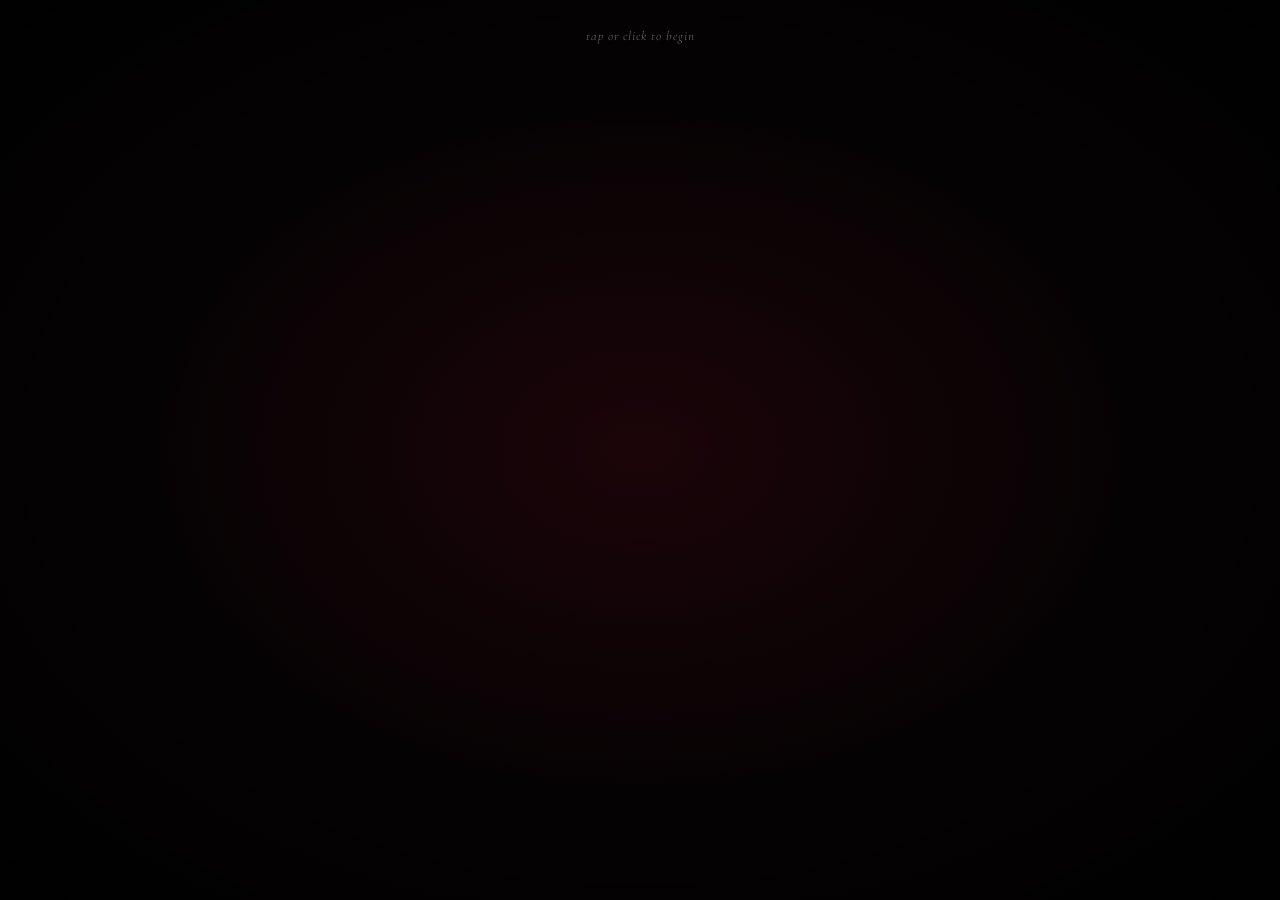
<file: index.html>
<!DOCTYPE html>
<html lang="en">
<head>
  <meta charset="UTF-8">
  <meta name="viewport" content="width=device-width, initial-scale=1.0">
  <title>Ananya Flix — Birthday Special</title>
  <style>
    @import url('https://fonts.googleapis.com/css2?family=Bebas+Neue&family=Playfair+Display:ital,wght@0,600;1,500&family=Cormorant+Garamond:ital,wght@0,500;1,500&display=swap');

    :root{
      --black: #050203;
      --crimson: #E01A3D;
      --crimson-light: #FF4A62;
      --crimson-dim: #7A0E20;
      --gold: #E8C77E;
      --ivory: #F4EDE4;
    }

    *{ box-sizing:border-box; margin:0; padding:0; }

    html,body{
      background:var(--black);
      font-family:'Cormorant Garamond', serif;
      color:var(--ivory);
    }

    /* ========== INTRO/SPLASH SCREEN ========== */
    .splash-screen{
      position:fixed;
      inset:0;
      background:var(--black);
      z-index:9999;
      display:flex;
      align-items:center;
      justify-content:center;
      overflow:hidden;
    }

    .splash-screen.hide{
      animation: splashFade 0.8s ease forwards;
    }

    @keyframes splashFade{
      to{ opacity:0; pointer-events:none; }
    }

    .stage{
      position:relative;
      width:100%;
      height:100vh;
      display:flex;
      align-items:center;
      justify-content:center;
      cursor:pointer;
    }

    .stage::before{
      content:"";
      position:absolute;
      inset:0;
      background:radial-gradient(ellipse at center, rgba(224,26,61,0.10) 0%, rgba(0,0,0,0) 55%, rgba(0,0,0,0.85) 100%);
      pointer-events:none;
      z-index:5;
    }

    .scene{
      position:absolute;
      inset:0;
      display:flex;
      align-items:center;
      justify-content:center;
      opacity:0;
    }

    #scene-n{ z-index:2; }
    #scene-n.play{ animation: fadeIn 250ms ease forwards, fadeOut 400ms ease 1500ms forwards; }

    .n-mark{
      width:min(38vw, 190px);
      filter: drop-shadow(0 0 18px rgba(224,26,61,0.85)) drop-shadow(0 0 46px rgba(224,26,61,0.5));
      opacity:0;
    }

    #scene-n.play .n-mark{ animation: fadeIn 200ms ease forwards, nPulse 900ms ease-in-out 950ms forwards; }

    .n-piece{
      transform-box: fill-box;
      transform-origin: center;
      transform: scaleY(0.05);
      opacity:0;
    }

    #scene-n.play .n-left{ animation: pieceGrow 550ms cubic-bezier(.2,.85,.3,1) 100ms forwards; }
    #scene-n.play .n-diag{ animation: pieceGrow 600ms cubic-bezier(.2,.85,.3,1) 260ms forwards; }
    #scene-n.play .n-right{ animation: pieceGrow 550ms cubic-bezier(.2,.85,.3,1) 420ms forwards; }

    @keyframes pieceGrow{
      0%{ transform:scaleY(0.05); opacity:0; }
      50%{ opacity:1; }
      100%{ transform:scaleY(1); opacity:1; }
    }

    @keyframes nPulse{
      0%{ transform:scale(1); }
      35%{ transform:scale(1.1); filter: drop-shadow(0 0 30px rgba(255,74,98,0.95)) drop-shadow(0 0 70px rgba(224,26,61,0.7)); }
      100%{ transform:scale(1.32); opacity:1; }
    }

    #scene-logo{ z-index:3; }

    .logo-text{
      font-family:'Bebas Neue', sans-serif;
      font-size:clamp(48px, 11vw, 128px);
      letter-spacing:6px;
      color:var(--crimson);
      text-shadow: 0 0 8px rgba(224,26,61,0.9), 0 0 30px rgba(224,26,61,0.6), 0 0 60px rgba(224,26,61,0.35);
      opacity:0;
    }

    #scene-logo.play{ animation: fadeIn 200ms ease 1650ms forwards, fadeOut 500ms ease 3500ms forwards; }
    #scene-logo.play .logo-text{ animation: flickerZoom 1900ms ease-out 1750ms forwards; }

    @keyframes flickerZoom{
      0%{ opacity:0; transform:scale(0.82); }
      8%{ opacity:1; }
      12%{ opacity:0.3; }
      16%{ opacity:1; }
      22%{ opacity:0.5; }
      28%{ opacity:1; transform:scale(0.9); }
      70%{ opacity:1; transform:scale(1.28); }
      100%{ opacity:1; transform:scale(1.55); }
    }

    .original-tag{
      position:absolute;
      bottom:38%;
      left:50%;
      transform:translateX(-50%);
      font-family:'Cormorant Garamond', serif;
      font-weight:500;
      letter-spacing:5px;
      font-size:14px;
      color:var(--ivory);
      text-transform:uppercase;
      opacity:0;
    }

    #scene-logo.play .original-tag{ animation: fadeIn 500ms ease 2700ms forwards; }

    #scene-card{
      z-index:4;
      flex-direction:column;
      text-align:center;
      gap:18px;
    }

    #scene-card.play{ animation: fadeIn 900ms ease 3650ms forwards; }

    .eyebrow{
      font-family:'Cormorant Garamond', serif;
      font-weight:500;
      font-style:italic;
      letter-spacing:4px;
      text-transform:uppercase;
      font-size:15px;
      color:var(--gold);
      opacity:0;
    }

    .heroine{
      font-family:'Playfair Display', serif;
      font-weight:600;
      font-size:clamp(42px, 8vw, 92px);
      color:var(--ivory);
      letter-spacing:2px;
      opacity:0;
      position:relative;
    }

    .heroine::after{
      content:"";
      display:block;
      width:0%;
      height:1px;
      background:var(--crimson);
      margin:14px auto 0;
    }

    .tagline{
      font-family:'Cormorant Garamond', serif;
      font-style:italic;
      font-weight:500;
      font-size:clamp(18px, 2.6vw, 26px);
      color:rgba(244,237,228,0.82);
      opacity:0;
      max-width:600px;
      line-height:1.5;
    }

    #scene-card.play .eyebrow{ animation: fadeIn 700ms ease 3900ms forwards; }
    #scene-card.play .heroine{ animation: fadeIn 900ms ease 4250ms forwards; }
    #scene-card.play .heroine::after{ animation: lineGrow 900ms ease 4500ms forwards; }
    #scene-card.play .tagline{ animation: fadeIn 900ms ease 5000ms forwards; }

    @keyframes lineGrow{ to{ width:120px; } }
    @keyframes fadeIn{ from{ opacity:0; } to{ opacity:1; } }
    @keyframes fadeOut{ from{ opacity:1; } to{ opacity:0; } }

    .replay{
      position:absolute;
      bottom:28px;
      right:28px;
      z-index:10;
      font-family:'Cormorant Garamond', serif;
      letter-spacing:2px;
      text-transform:uppercase;
      font-size:12px;
      color:rgba(244,237,228,0.55);
      background:transparent;
      border:1px solid rgba(244,237,228,0.3);
      padding:8px 16px;
      border-radius:2px;
      cursor:pointer;
      opacity:0;
      transition:opacity 400ms ease, color 200ms ease, border-color 200ms ease;
    }
    .replay.show{ opacity:1; }
    .replay:hover{ color:var(--gold); border-color:var(--gold); }

    .hint{
      position:absolute;
      top:28px;
      left:50%;
      transform:translateX(-50%);
      font-family:'Cormorant Garamond', serif;
      font-style:italic;
      font-size:13px;
      letter-spacing:1px;
      color:rgba(244,237,228,0.4);
      z-index:10;
      opacity:1;
      transition:opacity 500ms ease;
    }
    .hint.hide{ opacity:0; }

    /* ========== MAIN CONTENT ========== */
    .main-content{
      min-height:100vh;
      background:var(--black);
      opacity:0;
      display:none;
      animation: contentFadeIn 0.8s ease forwards;
    }

    @keyframes contentFadeIn{
      to{ opacity:1; }
    }

    .navbar{
      position:sticky;
      top:0;
      z-index:100;
      padding:20px 40px;
      background:linear-gradient(to bottom, rgba(0,0,0,0.9), transparent);
      backdrop-filter:blur(10px);
      display:flex;
      justify-content:space-between;
      align-items:center;
    }

    .logo{
      font-family:'Bebas Neue', sans-serif;
      font-size:28px;
      font-weight:900;
      letter-spacing:2px;
    }

    .logo .red{ color:var(--crimson); }
    .logo .white{ color:var(--ivory); }

    nav a{
      color:var(--ivory);
      text-decoration:none;
      margin:0 20px;
      font-size:14px;
      letter-spacing:1px;
      transition:color 0.3s ease;
    }

    nav a:hover{ color:var(--crimson); }

    .hero{
      height:80vh;
      background:linear-gradient(135deg, rgba(224,26,61,0.15) 0%, rgba(122,14,32,0.1) 100%);
      display:flex;
      align-items:center;
      justify-content:center;
      text-align:center;
      position:relative;
      overflow:hidden;
    }

    .hero::before{
      content:"";
      position:absolute;
      inset:0;
      background:radial-gradient(circle at center, rgba(232,199,126,0.1) 0%, transparent 70%);
      animation: glow 8s ease-in-out infinite;
    }

    @keyframes glow{
      0%, 100%{ transform:scale(1); opacity:0.5; }
      50%{ transform:scale(1.1); opacity:0.8; }
    }

    .hero-content{
      position:relative;
      z-index:2;
      max-width:800px;
      padding:40px;
    }

    .hero-content h1{
      font-family:'Playfair Display', serif;
      font-size:clamp(48px, 8vw, 96px);
      margin-bottom:20px;
      color:var(--crimson);
      text-shadow:0 0 30px rgba(224,26,61,0.6);
    }

    .hero-content p{
      font-size:clamp(18px, 2.5vw, 24px);
      color:rgba(244,237,228,0.9);
      margin-bottom:40px;
      line-height:1.8;
    }

    .cta-buttons{
      display:flex;
      gap:20px;
      justify-content:center;
      flex-wrap:wrap;
    }

    .btn{
      padding:14px 32px;
      font-size:14px;
      font-weight:700;
      letter-spacing:2px;
      text-transform:uppercase;
      border:none;
      border-radius:4px;
      cursor:pointer;
      transition:all 0.3s ease;
      font-family:'Cormorant Garamond', serif;
    }

    .btn-primary{
      background:var(--crimson);
      color:white;
    }

    .btn-primary:hover{
      background:var(--crimson-light);
      box-shadow:0 0 20px rgba(224,26,61,0.6);
    }

    .btn-secondary{
      background:transparent;
      color:var(--gold);
      border:1px solid var(--gold);
    }

    .btn-secondary:hover{
      background:var(--gold);
      color:var(--black);
    }

    .section{
      padding:80px 40px;
      text-align:center;
    }

    .section h2{
      font-family:'Playfair Display', serif;
      font-size:clamp(36px, 5vw, 64px);
      color:var(--crimson);
      margin-bottom:40px;
      text-transform:uppercase;
      letter-spacing:3px;
    }

    .gallery{
      display:grid;
      grid-template-columns:repeat(auto-fit, minmax(280px, 1fr));
      gap:30px;
      max-width:1200px;
      margin:0 auto;
    }

    .gallery-card{
      background:linear-gradient(135deg, rgba(224,26,61,0.2) 0%, rgba(122,14,32,0.1) 100%);
      padding:30px;
      border-radius:8px;
      border:1px solid rgba(232,199,126,0.3);
      transition:all 0.3s ease;
      cursor:pointer;
    }

    .gallery-card:hover{
      transform:translateY(-10px);
      border-color:var(--crimson);
      box-shadow:0 20px 40px rgba(224,26,61,0.3);
    }

    .gallery-card h3{
      font-family:'Playfair Display', serif;
      font-size:24px;
      color:var(--gold);
      margin-bottom:15px;
    }

    .gallery-card p{
      color:rgba(244,237,228,0.8);
      line-height:1.8;
    }

    .timeline{
      max-width:800px;
      margin:0 auto;
      position:relative;
    }

    .timeline::before{
      content:"";
      position:absolute;
      left:50%;
      transform:translateX(-50%);
      width:2px;
      height:100%;
      background:linear-gradient(to bottom, var(--crimson), transparent);
    }

    .timeline-item{
      margin-bottom:50px;
      position:relative;
    }

    .timeline-item:nth-child(odd) .timeline-content{
      margin-left:0;
      margin-right:auto;
      padding-right:50px;
      width:45%;
      text-align:right;
    }

    .timeline-item:nth-child(even) .timeline-content{
      margin-left:auto;
      margin-right:0;
      padding-left:50px;
      width:45%;
      text-align:left;
    }

    .timeline-dot{
      position:absolute;
      left:50%;
      transform:translateX(-50%);
      width:12px;
      height:12px;
      background:var(--crimson);
      border:3px solid var(--black);
      border-radius:50%;
      top:0;
    }

    .timeline-content h3{
      font-family:'Playfair Display', serif;
      color:var(--gold);
      font-size:18px;
      margin-bottom:10px;
    }

    .timeline-content p{
      color:rgba(244,237,228,0.8);
      font-size:14px;
    }

    .footer{
      padding:40px;
      text-align:center;
      border-top:1px solid rgba(232,199,126,0.2);
      background:rgba(0,0,0,0.5);
    }

    .footer p{
      color:rgba(244,237,228,0.6);
      font-size:14px;
    }

    @media (max-width:768px){
      .navbar{ padding:15px 20px; }
      .section{ padding:50px 20px; }
      .timeline::before{ left:20px; }
      .timeline-item:nth-child(odd) .timeline-content,
      .timeline-item:nth-child(even) .timeline-content{
        width:100%;
        margin:0;
        padding:0 0 0 60px;
        text-align:left;
      }
      .timeline-dot{ left:20px; }
      .hero-content{ padding:20px; }
    }
  </style>
</head>
<body>

<!-- SPLASH SCREEN -->
<div class="splash-screen" id="splashScreen">
  <div class="stage" id="stage">
    <div class="hint" id="hint">tap or click to begin</div>

    <div class="scene" id="scene-n">
      <svg class="n-mark" viewBox="0 0 200 260">
        <defs>
          <linearGradient id="nGrad" x1="0" y1="0" x2="200" y2="260" gradientUnits="userSpaceOnUse">
            <stop offset="0%" stop-color="#FF4A62"/>
            <stop offset="50%" stop-color="#E01A3D"/>
            <stop offset="100%" stop-color="#7A0E20"/>
          </linearGradient>
        </defs>
        <path class="n-piece n-left" fill="url(#nGrad)" d="M 30 20 L 70 20 L 70 240 L 44 240 L 30 226 Z"/>
        <path class="n-piece n-diag" fill="url(#nGrad)" d="M 30 20 L 70 20 L 170 240 L 130 240 Z"/>
        <path class="n-piece n-right" fill="url(#nGrad)" d="M 130 240 L 170 240 L 170 34 L 156 20 L 130 20 Z"/>
      </svg>
    </div>

    <div class="scene" id="scene-logo">
      <div class="logo-text">ANANYAFLIX</div>
      <div class="original-tag">Birthday Special</div>
    </div>

    <div class="scene" id="scene-card">
      <div class="eyebrow">Starring</div>
      <div class="heroine">Ananya</div>
      <div class="tagline">The Girl Who Makes Every Memory Better</div>
    </div>

    <button class="replay" id="replay">Replay intro</button>
  </div>
</div>

<!-- MAIN CONTENT -->
<div class="main-content" id="mainContent">
  <header class="navbar">
    <div class="logo">
      <span class="red">Ananya</span><span class="white">flix</span>
    </div>
    <nav>
      <a href="#about">About</a>
      <a href="#gallery">Gallery</a>
      <a href="#timeline">Timeline</a>
      <a href="#wishes">Wishes</a>
    </nav>
  </header>

  <section class="hero" id="about">
    <div class="hero-content">
      <h1>🎉 Happy Birthday Ananya! 🎉</h1>
      <p>Celebrating the incredible person you are & all the amazing memories we've created together</p>
      <div class="cta-buttons">
        <button class="btn btn-primary" onclick="scrollTo('gallery')">View Memories</button>
        <button class="btn btn-secondary" onclick="scrollTo('wishes')">Send Wishes</button>
      </div>
    </div>
  </section>

  <section class="section" id="gallery">
    <h2>✨ Moments We Treasure ✨</h2>
    <div class="gallery">
      <div class="gallery-card">
        <h3>🌟 First Meeting</h3>
        <p>The day our story began. A moment that changed everything and led to countless beautiful memories together.</p>
      </div>
      <div class="gallery-card">
        <h3>❤️ Late Night Talks</h3>
        <p>Hours of conversations under the stars, sharing dreams, fears, and everything in between. Irreplaceable moments.</p>
      </div>
      <div class="gallery-card">
        <h3>🎊 Adventures</h3>
        <p>Every trip, every spontaneous plan, every unexpected detour made special because you were there.</p>
      </div>
      <div class="gallery-card">
        <h3>😊 Everyday Magic</h3>
        <p>The ordinary moments that became extraordinary. Laughter in the car, inside jokes, and simple time together.</p>
      </div>
      <div class="gallery-card">
        <h3>🎈 Your Smile</h3>
        <p>That infectious laugh that lights up any room. The warmth you bring to everyone around you.</p>
      </div>
      <div class="gallery-card">
        <h3>🌹 Growing Together</h3>
        <p>From the beginning till now—watching you grow, achieve, inspire. I'm proud of every step you take.</p>
      </div>
    </div>
  </section>

  <section class="section" id="timeline">
    <h2>📅 Our Timeline 📅</h2>
    <div class="timeline">
      <div class="timeline-item">
        <div class="timeline-dot"></div>
        <div class="timeline-content">
          <h3>The Beginning</h3>
          <p>When we first met & everything changed</p>
        </div>
      </div>
      <div class="timeline-item">
        <div class="timeline-dot"></div>
        <div class="timeline-content">
          <h3>First Adventure</h3>
          <p>Our first trip together & countless moments</p>
        </div>
      </div>
      <div class="timeline-item">
        <div class="timeline-dot"></div>
        <div class="timeline-content">
          <h3>Growing Closer</h3>
          <p>Inside jokes, late night calls & deep conversations</p>
        </div>
      </div>
      <div class="timeline-item">
        <div class="timeline-dot"></div>
        <div class="timeline-content">
          <h3>Today</h3>
          <p>Your birthday celebration & countless more memories to come</p>
        </div>
      </div>
    </div>
  </section>

  <section class="section" id="wishes">
    <h2>💌 Special Wishes 💌</h2>
    <div style="max-width:600px; margin:0 auto; background:rgba(232,199,126,0.1); padding:40px; border-radius:8px; border:1px solid rgba(232,199,126,0.3);">
      <p style="font-size:18px; line-height:2; color:var(--ivory); margin-bottom:20px;">
        May this year bring you endless joy & success. May you achieve all your dreams & deserve everything beautiful. 
        Thank you for being the amazing person you are & for all the memories we've created together. 
        Here's to more laughter, more adventures & a lifetime of happiness! 🌟
      </p>
      <p style="font-size:14px; color:var(--gold); letter-spacing:2px;">
        With all my love 💕
      </p>
    </div>
  </section>

  <footer class="footer">
    <p>🎉 Made with ❤️ | Happy Birthday to the Most Special Person 🎉</p>
  </footer>
</div>

<script>
  const splashScreen = document.getElementById('splashScreen');
  const mainContent = document.getElementById('mainContent');
  const stage = document.getElementById('stage');
  const hint = document.getElementById('hint');
  const sceneN = document.getElementById('scene-n');
  const sceneLogo = document.getElementById('scene-logo');
  const sceneCard = document.getElementById('scene-card');
  const replayBtn = document.getElementById('replay');

  let audioCtx = null;
  let played = false;

  function thump(ctx, startTime, freq, dur, gainPeak){
    const osc = ctx.createOscillator();
    const gain = ctx.createGain();
    osc.type = 'sine';
    osc.frequency.setValueAtTime(freq, startTime);
    osc.frequency.exponentialRampToValueAtTime(freq * 0.5, startTime + dur);
    gain.gain.setValueAtTime(0.0001, startTime);
    gain.gain.exponentialRampToValueAtTime(gainPeak, startTime + 0.02);
    gain.gain.exponentialRampToValueAtTime(0.0001, startTime + dur);
    osc.connect(gain);
    gain.connect(ctx.destination);
    osc.start(startTime);
    osc.stop(startTime + dur + 0.05);
  }

  function tick(ctx, startTime, gainPeak){
    const bufferSize = ctx.sampleRate * 0.04;
    const buffer = ctx.createBuffer(1, bufferSize, ctx.sampleRate);
    const data = buffer.getChannelData(0);
    for(let i=0; i<bufferSize; i++){
      data[i] = (Math.random()*2-1) * (1 - i/bufferSize);
    }
    const noise = ctx.createBufferSource();
    noise.buffer = buffer;
    const filter = ctx.createBiquadFilter();
    filter.type = 'highpass';
    filter.frequency.value = 1800;
    const gain = ctx.createGain();
    gain.gain.setValueAtTime(gainPeak, startTime);
    gain.gain.exponentialRampToValueAtTime(0.0001, startTime + 0.04);
    noise.connect(filter);
    filter.connect(gain);
    gain.connect(ctx.destination);
    noise.start(startTime);
  }

  function playTudumSound(){
    try{
      audioCtx = audioCtx || new (window.AudioContext || window.webkitAudioContext)();
      const now = audioCtx.currentTime;
      tick(audioCtx, now, 0.25);
      thump(audioCtx, now + 0.02, 100, 0.3, 0.65);
      tick(audioCtx, now + 0.33, 0.2);
      thump(audioCtx, now + 0.35, 65, 0.5, 0.75);
    }catch(e){}
  }

  function resetScenes(){
    [sceneN, sceneLogo, sceneCard].forEach(s => {
      s.classList.remove('play');
      void s.offsetWidth;
    });
    replayBtn.classList.remove('show');
  }

  function playIntro(){
    if(played) return;
    played = true;
    hint.classList.add('hide');

    sceneN.classList.add('play');
    sceneLogo.classList.add('play');
    sceneCard.classList.add('play');

    setTimeout(playTudumSound, 1250);
    setTimeout(() => { replayBtn.classList.add('show'); }, 6100);
  }

  stage.addEventListener('click', (e) => {
    if(e.target === replayBtn) return;
    if(!played){ playIntro(); }
  });

  replayBtn.addEventListener('click', (e) => {
    e.stopPropagation();
    played = false;
    resetScenes();
    requestAnimationFrame(() => {
      hint.classList.add('hide');
      playIntro();
    });
  });

  setTimeout(function() {
    splashScreen.classList.add('hide');
    setTimeout(function() {
      splashScreen.style.display = 'none';
      mainContent.style.display = 'block';
    }, 800);
  }, 6100);

  function scrollTo(id){
    const element = document.getElementById(id);
    if(element){
      element.scrollIntoView({ behavior: 'smooth' });
    }
  }
</script>

</body>
</html>
</file>
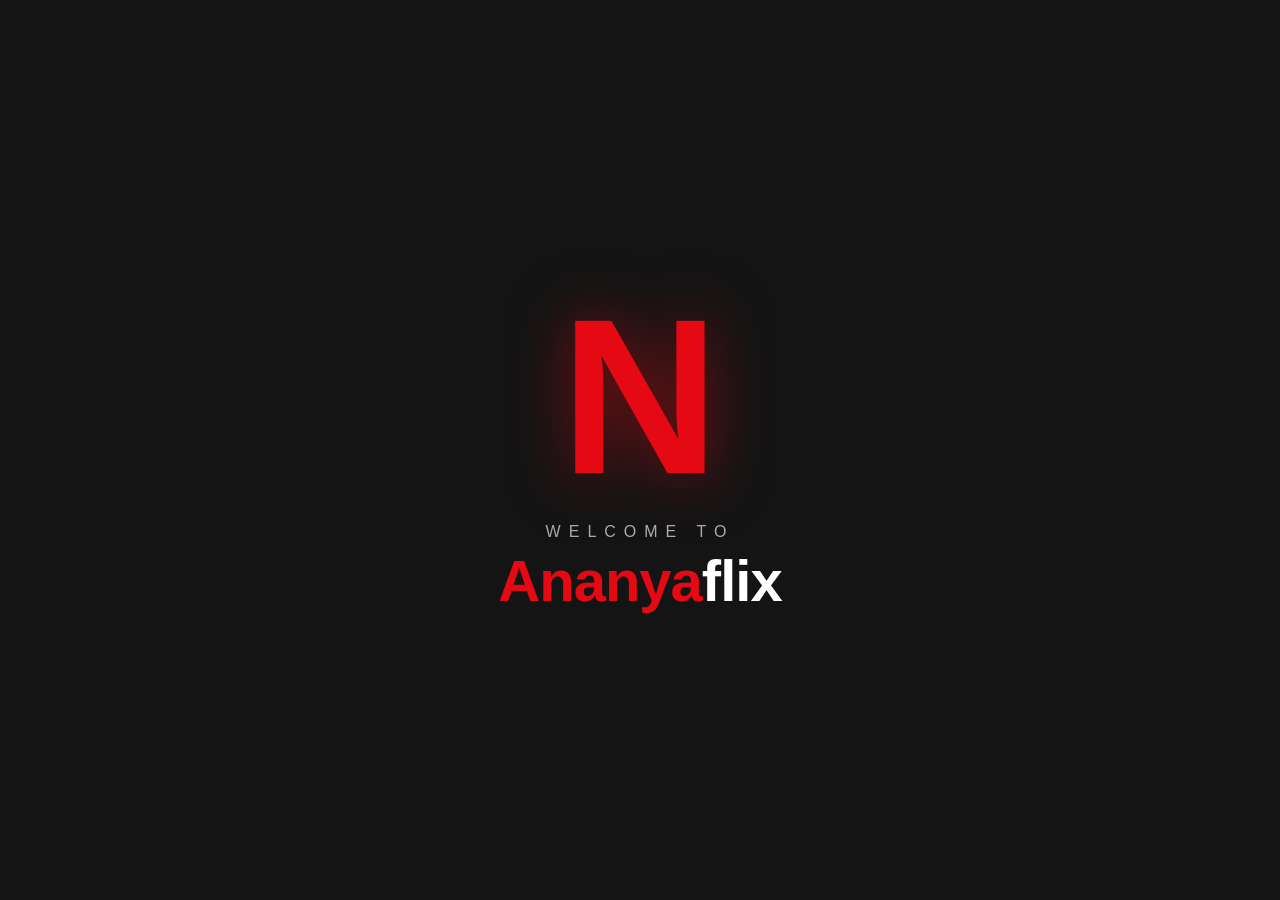
<file: 777.html>
<!DOCTYPE html>
<html lang="en">
<head>
  <meta charset="UTF-8" />
  <meta name="viewport" content="width=device-width, initial-scale=1.0"/>
  <title>Ananyaflix</title>
  <style>
    * { margin: 0; padding: 0; box-sizing: border-box; }

    body {
      background: #141414;
      font-family: Arial, sans-serif;
      overflow: hidden;
    }

    #splash {
      position: fixed;
      inset: 0;
      background: #141414;
      display: flex;
      flex-direction: column;
      align-items: center;
      justify-content: center;
      z-index: 100;
    }

    #big-n {
      font-size: 220px;
      font-weight: 900;
      color: #E50914;
      font-family: 'Arial Black', Arial, sans-serif;
      transform: scale(0) rotate(-10deg);
      opacity: 0;
      animation: popN 0.7s cubic-bezier(0.34, 1.6, 0.64, 1) 0.3s forwards;
      line-height: 1;
      text-shadow: 0 0 60px rgba(229,9,20,0.5);
      position: relative;
      z-index: 2;
    }

    @keyframes popN {
      0%   { transform: scale(0) rotate(-10deg); opacity: 0; }
      50%  { transform: scale(1.25) rotate(3deg); opacity: 1; }
      75%  { transform: scale(0.95) rotate(-1deg); opacity: 1; }
      100% { transform: scale(1) rotate(0deg); opacity: 1; }
    }

    #welcome-text {
      font-size: 16px;
      color: #aaaaaa;
      letter-spacing: 8px;
      text-transform: uppercase;
      opacity: 0;
      transform: translateY(16px);
      animation: fadeUp 0.6s ease 1.2s forwards;
      margin-top: 16px;
      position: relative;
      z-index: 2;
    }

    #brand-name {
      font-size: 58px;
      font-weight: 900;
      font-family: 'Arial Black', Arial, sans-serif;
      opacity: 0;
      transform: translateY(20px);
      animation: fadeUp 0.6s ease 1.8s forwards;
      margin-top: 6px;
      position: relative;
      z-index: 2;
      letter-spacing: -1px;
    }

    #brand-name .red   { color: #E50914; }
    #brand-name .white { color: #ffffff; }

    @keyframes fadeUp {
      to { opacity: 1; transform: translateY(0); }
    }

    #splash.hide {
      animation: splashOut 0.8s ease forwards;
    }

    @keyframes splashOut {
      0%   { opacity: 1; transform: scale(1); }
      100% { opacity: 0; transform: scale(1.05); pointer-events: none; }
    }

    #main {
      background: #141414;
      min-height: 100vh;
      padding: 36px 44px;
      opacity: 0;
      display: none;
      animation: mainIn 0.8s ease forwards;
    }

    @keyframes mainIn { to { opacity: 1; } }

    #logo {
      font-size: 40px;
      font-weight: 900;
      font-family: 'Arial Black', Arial, sans-serif;
      margin-bottom: 36px;
    }
    #logo .red   { color: #E50914; }
    #logo .white { color: #ffffff; }

    .cards {
      display: grid;
      grid-template-columns: repeat(3, 1fr);
      gap: 18px;
    }

    .card {
      border-radius: 8px;
      overflow: hidden;
      cursor: pointer;
      transition: transform 0.25s ease, box-shadow 0.25s ease;
    }

    .card:hover {
      transform: scale(1.05);
      box-shadow: 0 10px 40px rgba(0,0,0,0.8);
    }

    .card-inner {
      width: 100%;
      padding-top: 62%;
      position: relative;
    }

    .card-bg {
      position: absolute;
      inset: 0;
      display: flex;
      align-items: center;
      justify-content: center;
    }

    .card-icon { font-size: 56px; }

    .card-label {
      position: absolute;
      bottom: 14px;
      left: 16px;
      color: #fff;
      font-size: 16px;
      font-weight: 700;
      text-shadow: 0 2px 10px rgba(0,0,0,0.9);
    }

    .bg1 { background: linear-gradient(135deg, #1a0a3e 0%, #4a2080 100%); }
    .bg2 { background: linear-gradient(135deg, #4a1800 0%, #9a3a00 100%); }
    .bg3 { background: linear-gradient(135deg, #052535 0%, #0a5060 100%); }

    @media (max-width: 600px) {
      .cards { grid-template-columns: 1fr; }
      #big-n { font-size: 130px; }
      #brand-name { font-size: 38px; }
      #main { padding: 24px 20px; }
      .video-container { width: 98%; }
    }

    #video-modal {
      display: none;
      position: fixed;
      inset: 0;
      background: rgba(0,0,0,0.95);
      z-index: 200;
      align-items: center;
      justify-content: center;
    }

    #video-modal.show {
      display: flex;
    }

    .video-container {
      position: relative;
      width: 90%;
      max-width: 1000px;
      background: #000;
      border-radius: 8px;
      overflow: hidden;
    }

    #video-player {
      width: 100%;
      height: auto;
      background: #000;
    }

    .close-video {
      position: absolute;
      top: 10px;
      right: 10px;
      background: rgba(229,9,20,0.8);
      color: white;
      border: none;
      font-size: 28px;
      width: 40px;
      height: 40px;
      cursor: pointer;
      border-radius: 4px;
      display: flex;
      align-items: center;
      justify-content: center;
      z-index: 10;
    }

    .close-video:hover {
      background: #E50914;
    }
  </style>
</head>
<body>

  <div id="splash">
    <div id="big-n">N</div>
    <div id="welcome-text">welcome to</div>
    <div id="brand-name">
      <span class="red">Ananya</span><span class="white">flix</span>
    </div>
  </div>

  <div id="main">
    <div id="logo">
      <span class="red">Ananya</span><span class="white">flix</span>
    </div>

    <div class="cards">

      <div class="card" onclick="openVideo('YOUR_VIDEO_LINK_1')">
        <div class="card-inner">
          <div class="card-bg bg1">
            <div class="card-icon">🌀</div>
          </div>
          <div class="card-label">Her Story</div>
        </div>
      </div>

      <div class="card" onclick="openVideo('us-new.mp4')">
        <div class="card-inner">
          <div class="card-bg bg2">
            <div class="card-icon">❤️</div>
          </div>
          <div class="card-label">US</div>
        </div>
      </div>

      <div class="card" onclick="openVideo('YOUR_VIDEO_LINK_3')">
        <div class="card-inner">
          <div class="card-bg bg3">
            <div class="card-icon">📷</div>
          </div>
          <div class="card-label">Memories</div>
        </div>
      </div>

    </div>
  </div>

  <div id="video-modal">
    <div class="video-container">
      <button class="close-video" onclick="closeVideo()">×</button>
      <video id="video-player" controls autoplay>
        <source src="" type="video/mp4">
        Your browser does not support the video tag.
      </video>
    </div>
  </div>

  <script>
    function playTudum() {
      try {
        const ctx = new (window.AudioContext || window.webkitAudioContext)();

        function makeOsc(type, freq, t, dur, peak, end) {
          const o = ctx.createOscillator(), g = ctx.createGain();
          o.type = type;
          o.frequency.setValueAtTime(freq, t);
          g.gain.setValueAtTime(0, t);
          g.gain.linearRampToValueAtTime(peak, t + 0.01);
          g.gain.exponentialRampToValueAtTime(end || 0.001, t + dur);
          o.connect(g); g.connect(ctx.destination);
          o.start(t); o.stop(t + dur);
        }

        function makeNoise(t, dur, peak) {
          const buf = ctx.createBuffer(1, ctx.sampleRate * dur, ctx.sampleRate);
          const d = buf.getChannelData(0);
          for (let i = 0; i < d.length; i++) d[i] = Math.random() * 2 - 1;
          const src = ctx.createBufferSource();
          src.buffer = buf;
          const flt = ctx.createBiquadFilter();
          flt.type = 'lowpass'; flt.frequency.value = 800;
          const g = ctx.createGain();
          g.gain.setValueAtTime(peak, t);
          g.gain.exponentialRampToValueAtTime(0.001, t + dur);
          src.connect(flt); flt.connect(g); g.connect(ctx.destination);
          src.start(t); src.stop(t + dur);
        }

        const now = ctx.currentTime;

        makeNoise(now, 0.06, 0.4);
        makeOsc('sine', 55, now, 0.55, 0.9, 0.01);
        makeOsc('sine', 110, now, 0.40, 0.5, 0.01);
        makeOsc('triangle', 80, now, 0.45, 0.35, 0.01);

        const d = now + 0.55;
        makeOsc('sine', 220, d, 1.6, 1.0, 0.01);
        makeOsc('sine', 440, d, 1.4, 0.35, 0.01);
        makeOsc('sine', 330, d, 1.4, 0.18, 0.01);
        makeOsc('triangle', 220, d, 1.6, 0.4, 0.01);

        const o2 = ctx.createOscillator(), g2 = ctx.createGain();
        o2.type = 'sine';
        o2.frequency.setValueAtTime(200, d);
        o2.frequency.linearRampToValueAtTime(228, d + 0.12);
        o2.frequency.setValueAtTime(220, d + 0.12);
        g2.gain.setValueAtTime(0, d);
        g2.gain.linearRampToValueAtTime(0.6, d + 0.02);
        g2.gain.exponentialRampToValueAtTime(0.001, d + 1.6);
        o2.connect(g2); g2.connect(ctx.destination);
        o2.start(d); o2.stop(d + 1.7);

      } catch(e) {}
    }

    let soundPlayed = false;
    function triggerSound() {
      if (!soundPlayed) {
        playTudum();
        soundPlayed = true;
      }
    }
    document.addEventListener('click', triggerSound);
    document.addEventListener('touchstart', triggerSound);

    setTimeout(() => {
      const splash = document.getElementById('splash');
      splash.classList.add('hide');
      setTimeout(() => {
        splash.style.display = 'none';
        document.body.style.overflow = 'auto';
        const main = document.getElementById('main');
        main.style.display = 'block';
      }, 800);
    }, 3200);

    function openVideo(url) {
      if (!url.startsWith('YOUR_')) {
        const video = document.getElementById('video-player');
        const modal = document.getElementById('video-modal');
        console.log('Loading video:', url);
        video.volume = 1;
        video.muted = false;
        video.src = url;
        modal.classList.add('show');
        video.onerror = function() {
          console.error('Video error:', video.error);
          alert('Error loading video. Check browser console for details.');
        };
      } else {
        alert('Replace YOUR_VIDEO_LINK with your actual video URL in the HTML!');
      }
    }

    function closeVideo() {
      const modal = document.getElementById('video-modal');
      const video = document.getElementById('video-player');
      video.pause();
      video.src = '';
      modal.classList.remove('show');
    }

    document.getElementById('video-modal').addEventListener('click', function(e) {
      if (e.target === this) closeVideo();
    });
  </script>

</body>
</html>
</file>
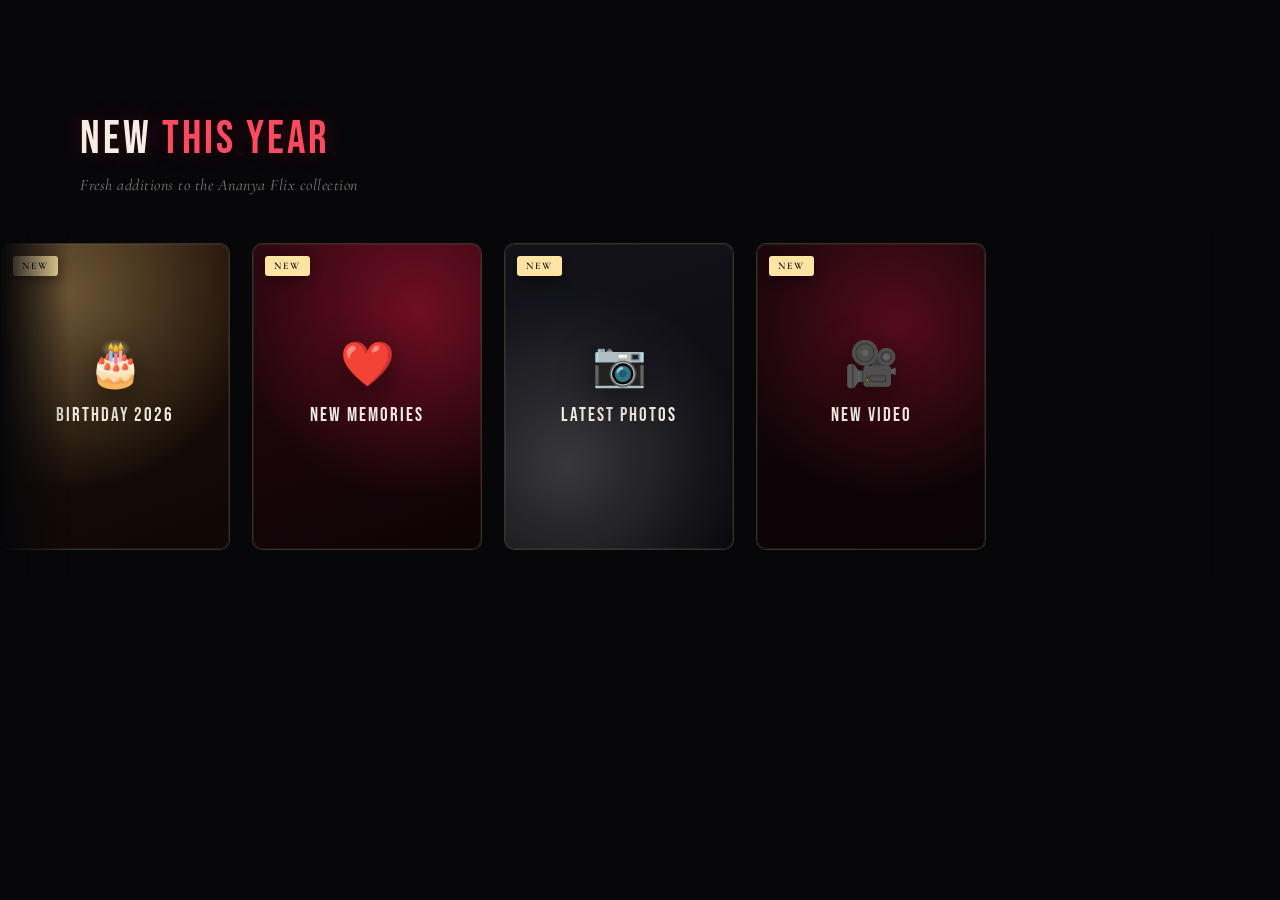
<file: new-this-year.html>
<!DOCTYPE html>
<html lang="en">
<head>
<meta charset="UTF-8">
<title>New This Year — Ananya Flix</title>
<style>
  @import url('https://fonts.googleapis.com/css2?family=Bebas+Neue&family=Cormorant+Garamond:ital,wght@0,500;0,600;1,500&display=swap');

  :root{
    --black:#07070A;
    --panel:#111116;
    --gold:#E8C77E;
    --gold-bright:#FFE3A3;
    --crimson:#E01A3D;
    --crimson-light:#FF4A62;
    --ivory:#F4EDE4;
  }

  *{ box-sizing:border-box; margin:0; padding:0; }

  html,body{
    background:var(--black);
    min-height:100%;
    font-family:'Cormorant Garamond', serif;
    padding:56px 0;
    overflow-x:hidden;
  }

  .wrap{
    max-width:1200px;
    margin:0 auto;
    padding:0 40px;
  }

  .heading-row{
    display:flex;
    align-items:baseline;
    gap:14px;
    margin-bottom:8px;
  }

  .heading{
    font-family:'Bebas Neue', sans-serif;
    font-size:clamp(32px, 5vw, 46px);
    letter-spacing:3px;
    color:var(--ivory);
    text-shadow:0 0 24px rgba(224,26,61,0.25);
  }

  .heading .accent{ color:var(--crimson-light); }

  .subline{
    font-style:italic;
    font-size:16px;
    color:rgba(244,237,228,0.5);
    margin-bottom:34px;
    letter-spacing:0.5px;
  }

  .row-outer{
    position:relative;
  }

  .row-outer::before, .row-outer::after{
    content:"";
    position:absolute;
    top:0; bottom:0;
    width:70px;
    z-index:5;
    pointer-events:none;
  }
  .row-outer::before{ left:0; background:linear-gradient(90deg, var(--black), transparent); }
  .row-outer::after{ right:0; background:linear-gradient(270deg, var(--black), transparent); }

  .row{
    display:flex;
    gap:22px;
    overflow-x:auto;
    scroll-snap-type:x proximity;
    padding:14px 40px 30px;
    margin:0 -40px;
    cursor:grab;
    scrollbar-width:none;
  }
  .row::-webkit-scrollbar{ display:none; }
  .row:active{ cursor:grabbing; }
  .row.focusing .tile:not(.hovered){
    filter:blur(3px) brightness(0.55) saturate(0.7);
    transform:scale(0.97);
  }

  .tile{
    position:relative;
    flex:0 0 auto;
    width:230px;
    aspect-ratio:3/4;
    border-radius:10px;
    overflow:hidden;
    border:1px solid rgba(232,199,126,0.18);
    background:var(--panel);
    cursor:pointer;
    opacity:0;
    transform:translateY(20px);
    animation:riseIn 700ms cubic-bezier(.2,.8,.2,1) forwards;
    scroll-snap-align:start;
    transition: transform 90ms linear, box-shadow 420ms ease, border-color 420ms ease, filter 300ms ease;
    transform-style:preserve-3d;
    will-change:transform, filter;
  }
  .tile:nth-child(1){ animation-delay:80ms; }
  .tile:nth-child(2){ animation-delay:200ms; }
  .tile:nth-child(3){ animation-delay:320ms; }
  .tile:nth-child(4){ animation-delay:440ms; }

  @keyframes riseIn{ to{ opacity:1; transform:translateY(0); } }

  .tile.hovered{
    box-shadow:0 26px 50px rgba(0,0,0,0.6), 0 0 46px var(--glow-color, rgba(224,26,61,0.28));
    border-color:rgba(232,199,126,0.55);
    z-index:3;
  }

  .tile-bg{
    position:absolute;
    inset:-6%;
    opacity:0.95;
    transition:transform 420ms ease;
  }
  .tile.hovered .tile-bg{ transform:scale(1.08); }

  .tile:nth-child(1) .tile-bg{ background:radial-gradient(circle at 30% 20%, rgba(232,199,126,0.4), transparent 60%), linear-gradient(160deg, #2A1608, #0D0704); }
  .tile:nth-child(2) .tile-bg{ background:radial-gradient(circle at 70% 25%, rgba(224,26,61,0.45), transparent 60%), linear-gradient(160deg, #2A0810, #0D0405); }
  .tile:nth-child(3) .tile-bg{ background:radial-gradient(circle at 30% 70%, rgba(244,237,228,0.2), transparent 60%), linear-gradient(160deg, #14141B, #0A0A0D); }
  .tile:nth-child(4) .tile-bg{ background:radial-gradient(circle at 60% 30%, rgba(224,26,61,0.35), transparent 60%), linear-gradient(160deg, #17070B, #0A0405); }

  .sheen{
    position:absolute;
    inset:0;
    background:linear-gradient(115deg, transparent 20%, rgba(255,255,255,0.16) 34%, transparent 48%);
    transform:translateX(-120%);
    pointer-events:none;
  }
  .tile.hovered .sheen{
    animation:sweep 900ms ease forwards;
  }
  @keyframes sweep{ to{ transform:translateX(120%); } }

  .tile-badge{
    position:absolute;
    top:12px;
    left:12px;
    font-size:10px;
    letter-spacing:2px;
    text-transform:uppercase;
    font-weight:600;
    color:var(--black);
    background:var(--gold-bright);
    padding:4px 9px;
    border-radius:3px;
    z-index:2;
    box-shadow:0 4px 12px rgba(0,0,0,0.35);
  }

  .tile-content{
    position:absolute;
    inset:0;
    display:flex;
    flex-direction:column;
    align-items:center;
    justify-content:center;
    gap:12px;
    text-align:center;
    padding:20px;
    z-index:2;
  }

  .tile-icon{
    font-size:44px;
    filter:drop-shadow(0 8px 16px rgba(0,0,0,0.55));
    animation:floaty 3.4s ease-in-out infinite;
    transition:transform 380ms cubic-bezier(.2,.8,.2,1);
  }
  .tile:nth-child(2) .tile-icon{ animation-delay:0.4s; }
  .tile:nth-child(3) .tile-icon{ animation-delay:0.8s; }
  .tile:nth-child(4) .tile-icon{ animation-delay:1.2s; }
  @keyframes floaty{
    0%,100%{ transform:translateY(0); }
    50%{ transform:translateY(-6px); }
  }
  .tile.hovered .tile-icon{ transform:scale(1.18) translateY(-4px); }

  .tile-title{
    font-family:'Bebas Neue', sans-serif;
    font-size:19px;
    letter-spacing:2px;
    color:var(--ivory);
  }

  .tile-caption{
    font-size:13px;
    font-style:italic;
    color:rgba(244,237,228,0.55);
    opacity:0;
    transform:translateY(8px);
    transition:opacity 320ms ease, transform 320ms ease;
  }
  .tile.hovered .tile-caption{ opacity:1; transform:translateY(0); }

  .tile-ring{
    position:absolute;
    inset:0;
    border-radius:10px;
    box-shadow:inset 0 0 0 1px rgba(255,255,255,0.06);
    pointer-events:none;
  }

  .tile-play{
    position:absolute;
    bottom:12px;
    right:12px;
    width:32px;
    height:32px;
    border-radius:50%;
    background:rgba(244,237,228,0.14);
    backdrop-filter:blur(4px);
    border:1px solid rgba(244,237,228,0.35);
    display:flex;
    align-items:center;
    justify-content:center;
    font-size:12px;
    color:var(--ivory);
    opacity:0;
    transform:scale(0.7) rotate(-20deg);
    transition:all 320ms cubic-bezier(.3,1.5,.4,1);
    z-index:2;
  }
  .tile.hovered .tile-play{ opacity:1; transform:scale(1) rotate(0deg); }

  .modal-overlay{
    position:fixed;
    inset:0;
    background:rgba(5,5,8,0.4);
    backdrop-filter:blur(0px);
    -webkit-backdrop-filter:blur(0px);
    display:flex;
    align-items:center;
    justify-content:center;
    z-index:100;
    opacity:0;
    pointer-events:none;
    transition:opacity 420ms ease, backdrop-filter 420ms ease;
  }
  .modal-overlay.open{
    opacity:1;
    pointer-events:auto;
    backdrop-filter:blur(18px);
    -webkit-backdrop-filter:blur(18px);
    background:rgba(5,5,8,0.55);
  }

  .modal-card{
    position:relative;
    width:min(90vw, 360px);
    aspect-ratio:3/4;
    border-radius:14px;
    overflow:hidden;
    border:1px solid rgba(232,199,126,0.35);
    box-shadow:0 40px 90px rgba(0,0,0,0.6), 0 0 60px rgba(224,26,61,0.15);
    transform:scale(0.85) translateY(20px);
    opacity:0;
    transition:transform 460ms cubic-bezier(.2,.9,.25,1.1), opacity 380ms ease;
  }
  .modal-overlay.open .modal-card{
    transform:scale(1) translateY(0);
    opacity:1;
  }

  .modal-bg{
    position:absolute;
    inset:-8%;
  }

  .modal-close{
    position:absolute;
    top:14px;
    right:14px;
    width:34px;
    height:34px;
    border-radius:50%;
    background:rgba(0,0,0,0.4);
    border:1px solid rgba(244,237,228,0.3);
    color:var(--ivory);
    font-size:14px;
    cursor:pointer;
    z-index:3;
    transition:background 200ms ease, transform 200ms ease;
  }
  .modal-close:hover{ background:rgba(224,26,61,0.6); transform:rotate(90deg); }

  .modal-badge{
    position:absolute;
    top:16px;
    left:16px;
    font-size:11px;
    letter-spacing:2px;
    text-transform:uppercase;
    font-weight:600;
    color:var(--black);
    background:var(--gold-bright);
    padding:5px 11px;
    border-radius:3px;
  }

  .modal-content{
    position:absolute;
    inset:0;
    display:flex;
    flex-direction:column;
    align-items:center;
    justify-content:center;
    gap:16px;
    text-align:center;
    padding:30px;
    z-index:2;
  }

  .modal-icon{
    font-size:72px;
    filter:drop-shadow(0 10px 20px rgba(0,0,0,0.6));
    animation:floaty 3.4s ease-in-out infinite;
  }

  .modal-title{
    font-family:'Bebas Neue', sans-serif;
    font-size:32px;
    letter-spacing:3px;
    color:var(--ivory);
  }

  .modal-caption{
    font-size:16px;
    font-style:italic;
    color:rgba(244,237,228,0.65);
    max-width:260px;
    line-height:1.5;
  }

  .modal-cta{
    margin-top:8px;
    padding:12px 28px;
    background:linear-gradient(180deg, var(--gold-bright), var(--gold));
    border:none;
    border-radius:4px;
    color:#241505;
    font-family:'Bebas Neue', sans-serif;
    font-size:15px;
    letter-spacing:2px;
    cursor:pointer;
    transition:transform 180ms ease, box-shadow 180ms ease;
  }
  .modal-cta:hover{ transform:translateY(-2px); box-shadow:0 10px 24px rgba(232,199,126,0.3); }

  @media (max-width: 768px) {
    .wrap { padding: 0 20px; }
    .row { padding: 14px 20px 30px; margin: 0 -20px; }
    .heading { font-size: clamp(24px, 5vw, 36px); }
  }
</style>
</head>
<body>

<div class="wrap">
  <div class="heading-row">
    <div class="heading">NEW <span class="accent">THIS YEAR</span></div>
  </div>
  <div class="subline">Fresh additions to the Ananya Flix collection</div>
</div>

<div class="row-outer">
  <div class="row" id="row">
    <div class="tile" data-label="Birthday 2026" style="--glow-color: rgba(232,199,126,0.35)">
      <div class="tile-bg"></div>
      <div class="sheen"></div>
      <div class="tile-ring"></div>
      <div class="tile-badge">New</div>
      <div class="tile-content">
        <div class="tile-icon">🎂</div>
        <div class="tile-title">Birthday 2026</div>
        <div class="tile-caption">Another year, another celebration</div>
      </div>
      <div class="tile-play">▶</div>
    </div>

    <div class="tile" data-label="New Memories" style="--glow-color: rgba(224,26,61,0.4)">
      <div class="tile-bg"></div>
      <div class="sheen"></div>
      <div class="tile-ring"></div>
      <div class="tile-badge">New</div>
      <div class="tile-content">
        <div class="tile-icon">❤️</div>
        <div class="tile-title">New Memories</div>
        <div class="tile-caption">Moments worth keeping</div>
      </div>
      <div class="tile-play">▶</div>
    </div>

    <div class="tile" data-label="Latest Photos" style="--glow-color: rgba(244,237,228,0.25)">
      <div class="tile-bg"></div>
      <div class="sheen"></div>
      <div class="tile-ring"></div>
      <div class="tile-badge">New</div>
      <div class="tile-content">
        <div class="tile-icon">📷</div>
        <div class="tile-title">Latest Photos</div>
        <div class="tile-caption">The freshest additions</div>
      </div>
      <div class="tile-play">▶</div>
    </div>

    <div class="tile" data-label="New Video" style="--glow-color: rgba(224,26,61,0.35)">
      <div class="tile-bg"></div>
      <div class="sheen"></div>
      <div class="tile-ring"></div>
      <div class="tile-badge">New</div>
      <div class="tile-content">
        <div class="tile-icon">🎥</div>
        <div class="tile-title">New Video</div>
        <div class="tile-caption">Now streaming</div>
      </div>
      <div class="tile-play">▶</div>
    </div>
  </div>
</div>

<div class="modal-overlay" id="modalOverlay">
  <div class="modal-card" id="modalCard">
    <button class="modal-close" id="modalClose">✕</button>
    <div class="modal-bg" id="modalBg"></div>
    <div class="modal-content">
      <div class="modal-badge">New</div>
      <div class="modal-icon" id="modalIcon"></div>
      <div class="modal-title" id="modalTitle"></div>
      <div class="modal-caption" id="modalCaption"></div>
      <button class="modal-cta">▶ Watch now</button>
    </div>
  </div>
</div>

<script>
  const tiles = document.querySelectorAll('.tile');
  const row = document.getElementById('row');

  const modalOverlay = document.getElementById('modalOverlay');
  const modalCard = document.getElementById('modalCard');
  const modalBg = document.getElementById('modalBg');
  const modalIcon = document.getElementById('modalIcon');
  const modalTitle = document.getElementById('modalTitle');
  const modalCaption = document.getElementById('modalCaption');
  const modalClose = document.getElementById('modalClose');

  tiles.forEach(tile => {
    tile.addEventListener('mouseenter', () => {
      tile.classList.add('hovered');
      row.classList.add('focusing');
    });
    tile.addEventListener('mouseleave', () => {
      tile.classList.remove('hovered');
      row.classList.remove('focusing');
      tile.style.transform = 'translateY(0) scale(1) rotateX(0deg) rotateY(0deg)';
    });

    tile.addEventListener('mousemove', (e) => {
      const rect = tile.getBoundingClientRect();
      const x = (e.clientX - rect.left) / rect.width - 0.5;
      const y = (e.clientY - rect.top) / rect.height - 0.5;
      const rotateY = x * 14;
      const rotateX = -y * 14;
      tile.style.transform =
        `translateY(-8px) scale(1.045) rotateX(${rotateX}deg) rotateY(${rotateY}deg)`;
    });

    tile.addEventListener('click', () => {
      const icon = tile.querySelector('.tile-icon').textContent;
      const title = tile.querySelector('.tile-title').textContent;
      const caption = tile.querySelector('.tile-caption').textContent;
      const bgStyle = getComputedStyle(tile.querySelector('.tile-bg')).backgroundImage;

      modalIcon.textContent = icon;
      modalTitle.textContent = title;
      modalCaption.textContent = caption;
      modalBg.style.backgroundImage = bgStyle;

      modalOverlay.classList.add('open');
    });
  });

  function closeModal(){
    modalOverlay.classList.remove('open');
  }
  modalClose.addEventListener('click', closeModal);
  modalOverlay.addEventListener('click', (e) => {
    if(e.target === modalOverlay) closeModal();
  });
  document.addEventListener('keydown', (e) => {
    if(e.key === 'Escape') closeModal();
  });

  // drag-to-scroll for the row
  let isDown = false, startX, scrollLeft;

  row.addEventListener('mousedown', (e) => {
    isDown = true;
    startX = e.pageX - row.offsetLeft;
    scrollLeft = row.scrollLeft;
  });
  window.addEventListener('mouseup', () => { isDown = false; });
  row.addEventListener('mouseleave', () => { isDown = false; });
  row.addEventListener('mousemove', (e) => {
    if(!isDown) return;
    e.preventDefault();
    const x = e.pageX - row.offsetLeft;
    row.scrollLeft = scrollLeft - (x - startX) * 1.2;
  });
</script>

</body>
</html>
</file>
